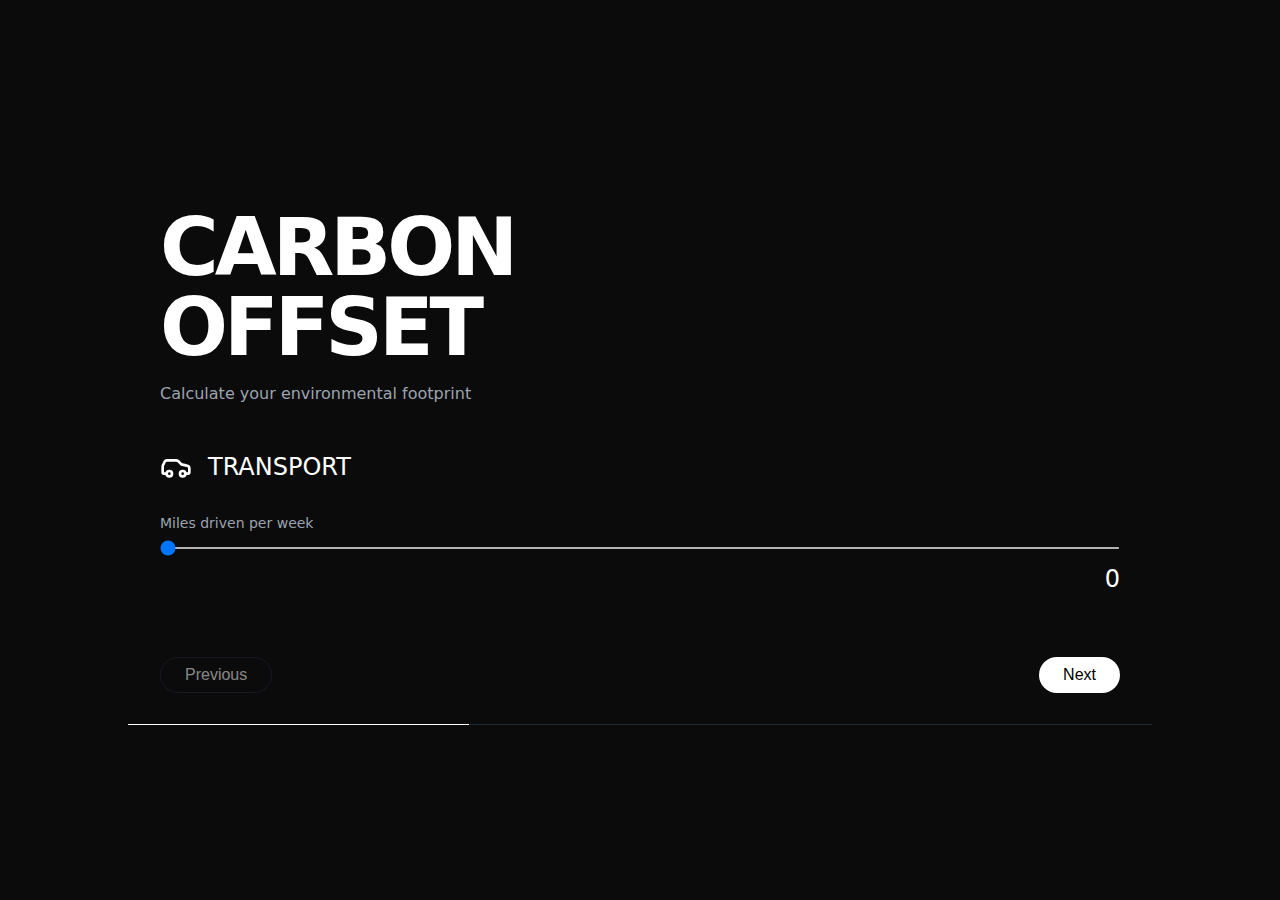
<file: index.html>
<!DOCTYPE html>
<html lang="en">
<head>
    <meta charset="UTF-8">
    <meta name="viewport" content="width=device-width, initial-scale=1.0">
    <title>Carbon Calculator</title>
    <link rel="stylesheet" href="style.css">
</head>
<body>
    <div class="container">
        <div id="calculator-form">
            <div class="header">
                <h1 class="title">CARBON<br>OFFSET </h1>
                <p class="subtitle">Calculate your environmental footprint</p>
            </div>

            <div class="step-content">
                <div class="progress-bar">
                    <div class="progress-fill" id="progress-fill"></div>
                </div>
            </div>

            <div class="button-group">
                <button id="prev-btn" class="btn btn-outline" disabled>Previous</button>
                <button id="next-btn" class="btn btn-primary">Next</button>
            </div>
        </div>

        <div class="results" id="results">
            <div class="carbon-result">
                <span id="total-carbon">0</span>
                <span class="carbon-unit">kg CO₂e/week</span>
            </div>

            <div class="tips-card">
                <h3 class="tips-title">How to Reduce Your Impact</h3>
                <ul class="tips-list">
                    <li>Consider using public transport or cycling for shorter journeys</li>
                    <li>Switch to energy-efficient appliances and LED bulbs</li>
                    <li>Try incorporating more plant-based meals into your diet</li>
                </ul>
            </div>

            <button id="recalculate-btn" class="btn btn-outline" style="width: 100%">
                Calculate Again
            </button>
        </div>
    </div>
    <script src="script.js"></script>
</body>
</html>
</file>
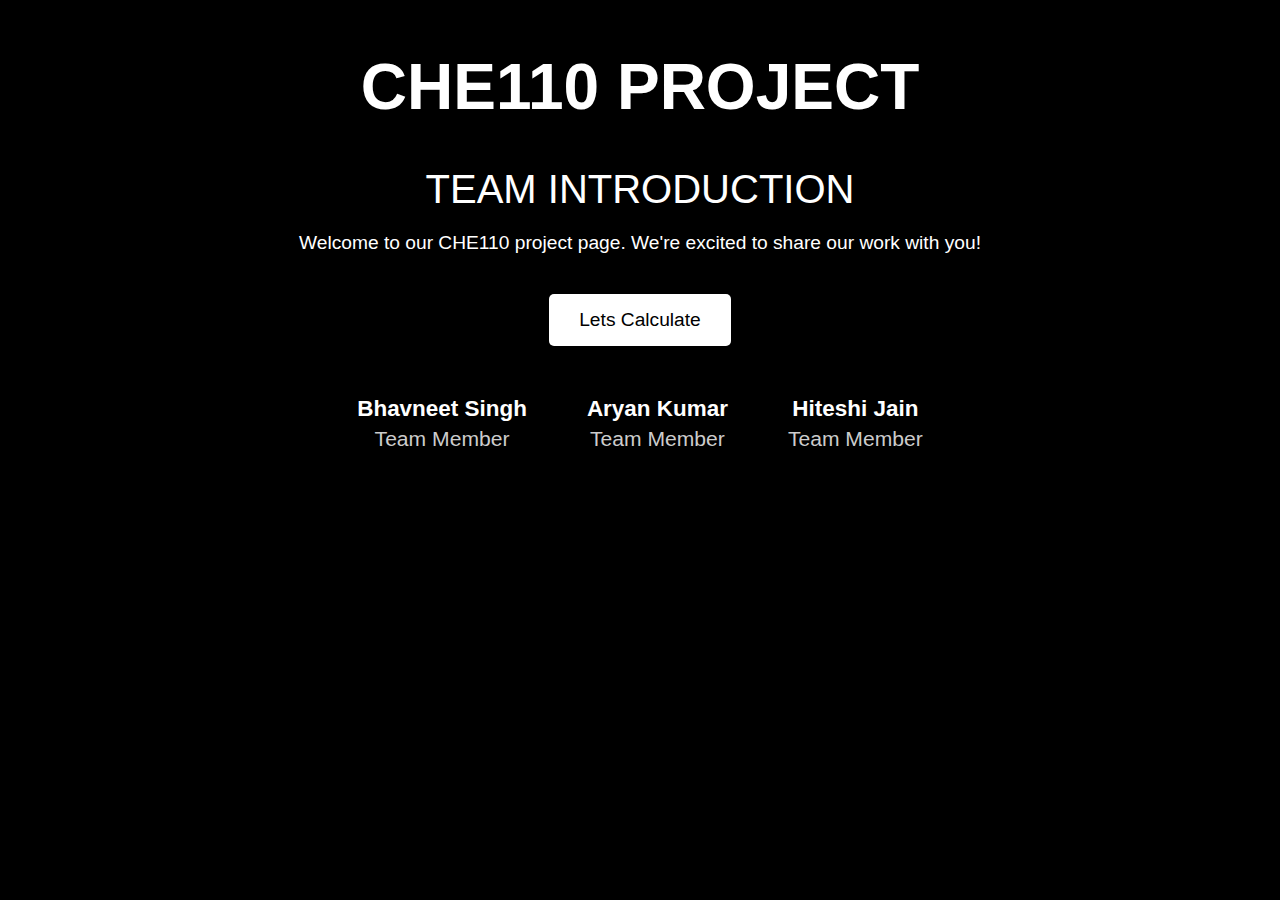
<file: intro.html>
<!DOCTYPE html>
<html lang="en">
<head>
    <meta charset="UTF-8">
    <meta name="viewport" content="width=device-width, initial-scale=1.0">
    <title>CHE110 Project</title>
    <style>
        body {
            background-color: black;
            color: white;
            font-family: Arial, sans-serif;
            text-align: center;
        }

        h1 {
            font-size: 4em;
            margin-top: 50px;
        }

        h2 {
            font-size: 2.5em;
            margin-bottom: 20px;
            font-weight: lighter;
        }

        p {
            font-size: 1.2em;
            margin-bottom: 40px;
        }

        .learn-more-button {
            display: inline-block;
            padding: 15px 30px;
            font-size: 1.2em; color: black;
            background-color: white;
            border: none;
            border-radius: 5px;
            text-decoration: none;
            transition: background-color 0.3s ease;
        }

        .learn-more-button:hover {
            background-color: #ddd;
        }

        .team-members {
            display: flex;
            justify-content: center;
            margin-top: 40px;
        }

        .team-member {
            margin: 0 30px;
            font-size: 1.2em;
        }

        .team-member h3 {
            margin: 10px 0 5px 0;
        }

        .team-member p {
            margin: 0;
            font-size: 1.1em;
            color: #ccc;
        }
    </style>
</head>
<body>
    <!--Minor Comment-->
    <h1>CHE110 PROJECT</h1>
    <h2>TEAM INTRODUCTION</h2>
    <p>Welcome to our CHE110 project page. We're excited to share our work with you!</p>

    <a href="index.html" class="learn-more-button">Lets Calculate</a>

    <div class="team-members">
        <div class="team-member">
            <h3>Bhavneet Singh</h3>
            <p>Team Member</p>
        </div>
        <div class="team-member">
            <h3>Aryan Kumar</h3>
            <p>Team Member</p>
        </div>
        <div class="team-member">
            <h3>Hiteshi Jain</h3>
            <p>Team Member</p>
        </div>
    </div>

</body>
</html>
</file>
<file: style.css>
* {
    margin: 0;
    padding: 0;
    box-sizing: border-box;
}

body {
    min-height: 100vh;
    background-color: rgb(11, 11, 11);
    color: white;
    font-family: system-ui, -apple-system, sans-serif;
    display: flex;
    align-items: center;
    justify-content: center;
}

.container {
    width: 100%;
    max-width: 64rem;
    padding: 2rem;
    position: relative;
}

.header {
    margin-bottom: 3rem;
}

.title {
    font-size: 5rem;
    font-weight: bold;
    letter-spacing: -0.05em;
    margin-bottom: 1rem;
    line-height: 1;
}

.subtitle {
    color: #9ca3af;
}

.step-content {
    margin-bottom: 4rem;
}

.step-header {
    display: flex;
    align-items: center;
    gap: 1rem;
    margin-bottom: 2rem;
}

.step-title {
    font-size: 1.5rem; font-weight: 500;
}

.input-group {
    display: flex;
    flex-direction: column;
    gap: 1rem;
}

.input-label {
    font-size: 0.875rem;
    color: #9ca3af;
}

input[type="range"] {
    width: 100%;
    height: 2px;
    background: #1f2937;
    border-radius: 0.5rem;
    cursor: pointer;
}

.value-display {
    text-align: right;
    font-size: 1.5rem;
    font-weight: 500;
}

.progress-bar {
    position: absolute;
    left: 0;
    right: 0;
    bottom: 0;
    height: 1px;
    background: #1f2937;
}

.progress-fill {
    height: 100%;
    background: white;
    transition: width 0.5s;
}

.button-group {
    display: flex;
    justify-content: space-between;
    margin-top: 2rem;
}

.btn {
    padding: 0.5rem 1.5rem;
    border-radius: 9999px;
    cursor: pointer;
    transition: all 0.2s;
    border: none;
    font-size: 1rem;
}

.btn-outline {
    background: transparent;
    border: 1px solid #1f2937;
    color: white;
}

.btn-outline:hover {
    background: #1f2937;
}

.btn-outline:disabled {
    opacity: 0.5;
    cursor: not-allowed;
}

.btn-primary {
    background: white;
    color: black;
}

.btn-primary:hover {
    background: #e5e7eb;
}

.results {
    display: none;
    animation: fadeIn 0.5s;
}

.results.active {
    display: block;
}

.carbon-result {
    font-size: 5rem;
    font-weight: bold;
    letter-spacing: -0.05em;
    margin-bottom: 3rem;
}

.carbon-unit {
    font-size: 1.5rem;
    font-weight: normal;
    color: #9ca3af;
    margin-left: 0.5rem;
}

.tips-card {
    padding: 1.5rem;
    border: 1px solid #1f2937;
    border-radius: 0.5rem;
    margin-bottom: 1rem;
}

.tips-title {
    font-size: 1.25rem;
    font-weight: 500;
    margin-bottom: 0.5rem;
}

.tips-list {
    list-style: none;
    color: #9ca3af;
}

.tips-list li {
    margin-bottom: 0.5rem;
}

.tips-list li::before {
    content: "•";
    margin-right: 0.5rem;
}

@keyframes fadeIn {
    from { opacity: 0; }
    to { opacity: 1; }
}

.icon {
    width: 2rem;
    height: 2rem;
}
</file>
